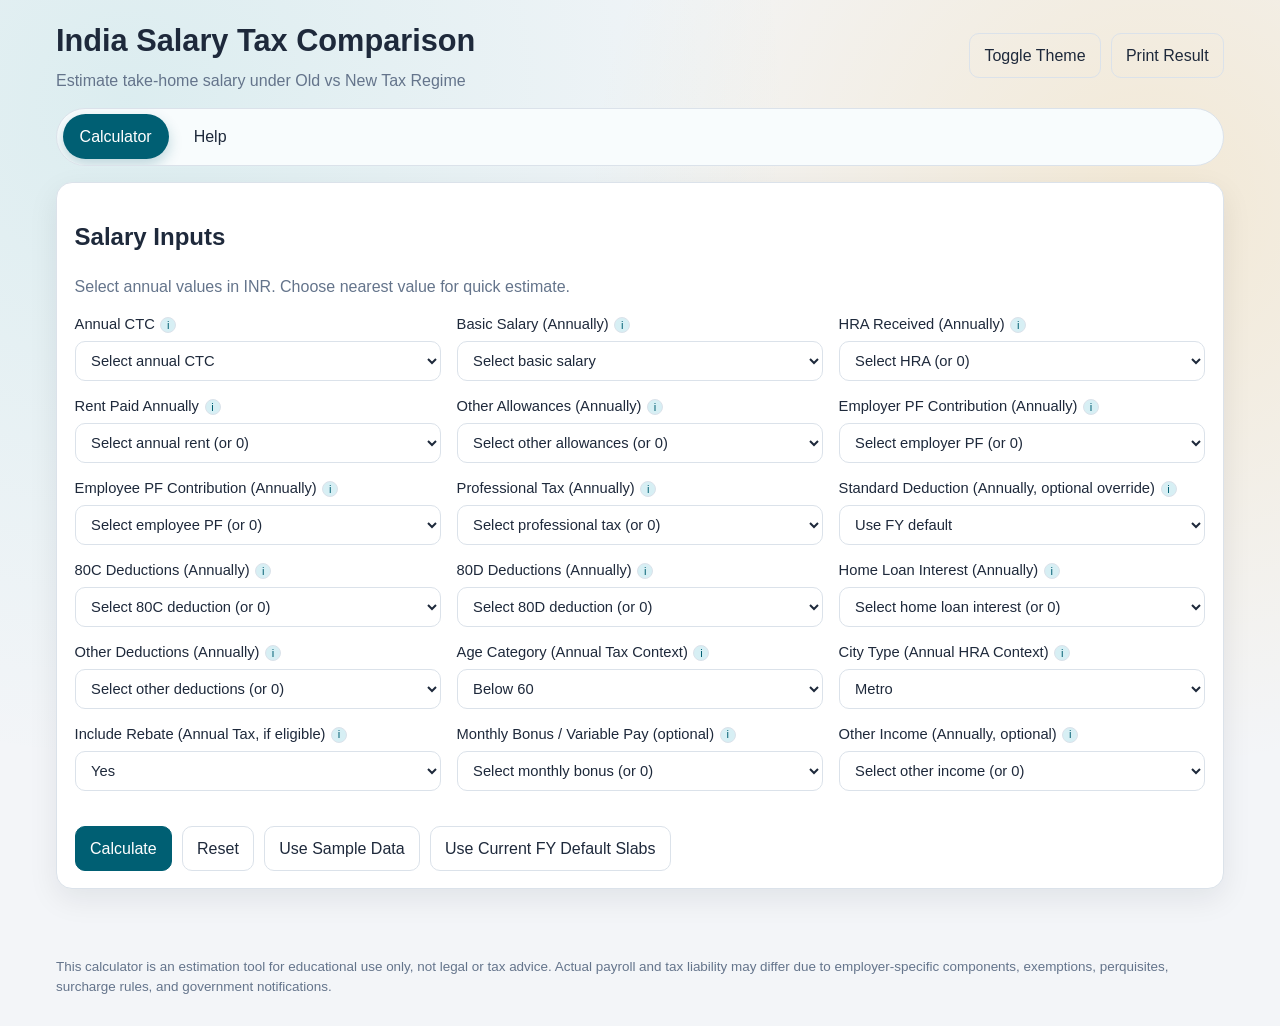
<file: index.html>
<!DOCTYPE html>
<html lang="en">
<head>
  <meta charset="UTF-8" />
  <meta name="viewport" content="width=device-width, initial-scale=1.0" />
  <title>India Salary Tax Comparison</title>
  <link rel="stylesheet" href="css/style.css" />
</head>
<body>
  <header class="app-header">
    <div>
      <h1>India Salary Tax Comparison</h1>
      <p>Estimate take-home salary under Old vs New Tax Regime</p>
    </div>
    <div class="header-actions">
      <button id="themeToggle" class="ghost-btn" type="button">Toggle Theme</button>
      <button id="printBtn" class="ghost-btn" type="button">Print Result</button>
    </div>
  </header>

  <main class="container">
    <div class="tabs" role="tablist" aria-label="Tax comparison tabs">
      <button class="tab-btn active" data-tab="calculator" role="tab" aria-selected="true">Calculator</button>
      <button class="tab-btn" data-tab="help" role="tab" aria-selected="false">Help</button>
      <button class="tab-btn" data-tab="admin" role="tab" aria-selected="false">Admin / Edit Slabs</button>
    </div>

    <section id="calculatorTab" class="tab-panel active" role="tabpanel">
      <article class="card">
        <h2>Salary Inputs</h2>
        <p class="subtle">Select annual values in INR. Choose nearest value for quick estimate.</p>
        <form id="salaryForm" novalidate>
          <div class="form-grid">
            <label>
              <span class="label-row">Annual CTC <span class="info-icon" tabindex="0" data-hint="Select your total annual compensation package." aria-label="Hint: Select your total annual compensation package.">i</span></span>
              <select name="annualCtc" data-options="annualCtc" required></select>
            </label>
            <label>
              <span class="label-row">Basic Salary (Annually) <span class="info-icon" tabindex="0" data-hint="Usually 35% to 50% of annual CTC in many payroll structures." aria-label="Hint: Usually 35% to 50% of annual CTC in many payroll structures.">i</span></span>
              <select name="basicSalary" data-options="basicSalary" required></select>
            </label>
            <label>
              <span class="label-row">HRA Received (Annually) <span class="info-icon" tabindex="0" data-hint="Exemption is limited to least of HRA, rent rule, and city rule." aria-label="Hint: Exemption is limited to least of HRA, rent rule, and city rule.">i</span></span>
              <select name="hraReceived" data-options="hraReceived"></select>
            </label>
            <label>
              <span class="label-row">Rent Paid Annually <span class="info-icon" tabindex="0" data-hint="For HRA exemption, only rent above 10% of basic helps." aria-label="Hint: For HRA exemption, only rent above 10% of basic helps.">i</span></span>
              <select name="rentPaidAnnually" data-options="rentPaidAnnually"></select>
            </label>
            <label>
              <span class="label-row">Other Allowances (Annually) <span class="info-icon" tabindex="0" data-hint="Optional fixed annual allowances not already in basic or HRA." aria-label="Hint: Optional fixed annual allowances not already in basic or HRA.">i</span></span>
              <select name="otherAllowances" data-options="otherAllowances"></select>
            </label>
            <label>
              <span class="label-row">Employer PF Contribution (Annually) <span class="info-icon" tabindex="0" data-hint="Informational CTC component; not directly deducted from your in-hand pay." aria-label="Hint: Informational CTC component; not directly deducted from your in-hand pay.">i</span></span>
              <select name="employerPfContribution" data-options="employerPfContribution"></select>
            </label>
            <label>
              <span class="label-row">Employee PF Contribution (Annually) <span class="info-icon" tabindex="0" data-hint="Counts toward 80C cap where old regime deductions are allowed." aria-label="Hint: Counts toward 80C cap where old regime deductions are allowed.">i</span></span>
              <select name="employeePfContribution" data-options="employeePfContribution"></select>
            </label>
            <label>
              <span class="label-row">Professional Tax (Annually) <span class="info-icon" tabindex="0" data-hint="State-specific; common total is around 2,400 yearly in some states." aria-label="Hint: State-specific; common total is around 2,400 yearly in some states.">i</span></span>
              <select name="professionalTax" data-options="professionalTax"></select>
            </label>
            <label>
              <span class="label-row">Standard Deduction (Annually, optional override) <span class="info-icon" tabindex="0" data-hint="Keep blank to use FY default from JSON settings." aria-label="Hint: Keep blank to use FY default from JSON settings.">i</span></span>
              <select name="standardDeduction" data-options="standardDeduction"></select>
            </label>
            <label>
              <span class="label-row">80C Deductions (Annually) <span class="info-icon" tabindex="0" data-hint="Max claim cap used here is 1,50,000." aria-label="Hint: Max claim cap used here is 1,50,000.">i</span></span>
              <select name="deduction80C" data-options="deduction80C"></select>
            </label>
            <label>
              <span class="label-row">80D Deductions (Annually) <span class="info-icon" tabindex="0" data-hint="Cap used here is 50,000 as per current settings JSON." aria-label="Hint: Cap used here is 50,000 as per current settings JSON.">i</span></span>
              <select name="deduction80D" data-options="deduction80D"></select>
            </label>
            <label>
              <span class="label-row">Home Loan Interest (Annually) <span class="info-icon" tabindex="0" data-hint="Cap used here is 2,00,000 where applicable." aria-label="Hint: Cap used here is 2,00,000 where applicable.">i</span></span>
              <select name="homeLoanInterest" data-options="homeLoanInterest"></select>
            </label>
            <label>
              <span class="label-row">Other Deductions (Annually) <span class="info-icon" tabindex="0" data-hint="Applies only if allowed in selected regime rules." aria-label="Hint: Applies only if allowed in selected regime rules.">i</span></span>
              <select name="otherDeductions" data-options="otherDeductions"></select>
            </label>
            <label>
              <span class="label-row">Age Category (Annual Tax Context) <span class="info-icon" tabindex="0" data-hint="Affects old regime basic exemption slab." aria-label="Hint: Affects old regime basic exemption slab.">i</span></span>
              <select name="ageCategory" required>
                <option value="below60">Below 60</option>
                <option value="age60to80">60 to 80</option>
                <option value="above80">Above 80</option>
              </select>
            </label>
            <label>
              <span class="label-row">City Type (Annual HRA Context) <span class="info-icon" tabindex="0" data-hint="Metro uses 50% basic for HRA rule, non-metro uses 40%." aria-label="Hint: Metro uses 50% basic for HRA rule, non-metro uses 40%.">i</span></span>
              <select name="cityType" required>
                <option value="metro">Metro</option>
                <option value="nonMetro">Non-Metro</option>
              </select>
            </label>
            <label>
              <span class="label-row">Include Rebate (Annual Tax, if eligible) <span class="info-icon" tabindex="0" data-hint="Applies only when taxable income is within configured rebate limit." aria-label="Hint: Applies only when taxable income is within configured rebate limit.">i</span></span>
              <select name="includeRebate" required>
                <option value="yes">Yes</option>
                <option value="no">No</option>
              </select>
            </label>
            <label>
              <span class="label-row">Monthly Bonus / Variable Pay (optional) <span class="info-icon" tabindex="0" data-hint="Enter monthly amount; calculator annualizes it by 12." aria-label="Hint: Enter monthly amount; calculator annualizes it by 12.">i</span></span>
              <select name="monthlyBonus" data-options="monthlyBonus"></select>
            </label>
            <label>
              <span class="label-row">Other Income (Annually, optional) <span class="info-icon" tabindex="0" data-hint="Include taxable side income to improve estimate accuracy." aria-label="Hint: Include taxable side income to improve estimate accuracy.">i</span></span>
              <select name="otherIncome" data-options="otherIncome"></select>
            </label>
          </div>

          <div id="formError" class="error" aria-live="polite"></div>

          <div class="button-row">
            <button type="submit" class="primary">Calculate</button>
            <button id="resetBtn" type="button">Reset</button>
            <button id="sampleBtn" type="button">Use Sample Data</button>
            <button id="useDefaultsBtn" type="button">Use Current FY Default Slabs</button>
          </div>
        </form>
      </article>

      <section id="resultsSection" class="results hidden" aria-live="polite">
        <article class="card recommendation" id="recommendationCard"></article>

        <div class="result-grid">
          <article class="card" id="oldResultCard"></article>
          <article class="card" id="newResultCard"></article>
        </div>

        <article class="card">
          <h3>Old vs New Regime Comparison</h3>
          <div class="table-wrap">
            <table id="comparisonTable">
              <thead>
                <tr>
                  <th>Metric</th>
                  <th>Old Regime</th>
                  <th>New Regime</th>
                </tr>
              </thead>
              <tbody></tbody>
            </table>
          </div>
        </article>

        <article class="card">
          <h3>Monthly vs Annual Take-home Snapshot</h3>
          <div id="miniSummary" class="mini-summary"></div>
        </article>
      </section>
    </section>

    <section id="helpTab" class="tab-panel" role="tabpanel" aria-hidden="true">
      <article class="card">
        <h2>Help: Tax Rules Used in This Calculator</h2>
        <p id="helpMeta" class="subtle"></p>
      </article>

      <article class="card">
        <h3>Old Regime Rules Used</h3>
        <div id="helpOldRules" class="help-rules"></div>
        <div class="table-wrap">
          <table>
            <thead>
              <tr>
                <th>Old Regime Slab (Annual Taxable Income)</th>
                <th>Rate</th>
              </tr>
            </thead>
            <tbody id="helpOldSlabBody"></tbody>
          </table>
        </div>
      </article>

      <article class="card">
        <h3>New Regime Rules Used</h3>
        <div id="helpNewRules" class="help-rules"></div>
        <div class="table-wrap">
          <table>
            <thead>
              <tr>
                <th>New Regime Slab (Annual Taxable Income)</th>
                <th>Rate</th>
              </tr>
            </thead>
            <tbody id="helpNewSlabBody"></tbody>
          </table>
        </div>
      </article>

      <article class="card">
        <h3>Government Reference Links</h3>
        <ul id="helpSources" class="help-sources"></ul>
      </article>
    </section>

    <section id="adminTab" class="tab-panel" role="tabpanel" aria-hidden="true">
      <article class="card">
        <h2>Admin / Edit Slabs</h2>
        <p class="subtle">Localhost only: edit configs using forms and save directly to local JSON files.</p>

        <div class="button-row">
          <button id="saveConfigBtn" type="button" class="primary">Save Forms To Local JSON</button>
          <button id="downloadAllBtn" type="button">Download Current Slabs JSON</button>
          <button id="reloadDefaultsBtn" type="button">Use Current FY Default Slabs</button>
        </div>

        <div id="adminMessage" class="info" aria-live="polite"></div>

        <div class="editor-grid config-forms">
          <div class="card">
            <div class="editor-header">
              <h3>Old Regime</h3>
              <button class="small-btn" data-download="old" type="button">Download old-regime.json</button>
            </div>
            <div class="admin-grid">
              <label>Standard Deduction <input id="oldStandardDeduction" type="number" min="0" step="1000" /></label>
              <label>Cess Percent <input id="oldCessPercent" type="number" min="0" step="0.1" /></label>
              <label>Rebate Enabled
                <select id="oldRebateEnabled"><option value="true">Yes</option><option value="false">No</option></select>
              </label>
              <label>Rebate Income Limit <input id="oldRebateIncomeLimit" type="number" min="0" step="1000" /></label>
              <label>Rebate Max <input id="oldRebateMax" type="number" min="0" step="1000" /></label>
              <label>Exemption Below 60 <input id="oldExemptionBelow60" type="number" min="0" step="1000" /></label>
              <label>Exemption 60-80 <input id="oldExemption60to80" type="number" min="0" step="1000" /></label>
              <label>Exemption Above 80 <input id="oldExemptionAbove80" type="number" min="0" step="1000" /></label>
            </div>
            <div class="admin-grid checkbox-grid">
              <label><input id="oldAllow80C" type="checkbox" /> Allow 80C</label>
              <label><input id="oldAllow80D" type="checkbox" /> Allow 80D</label>
              <label><input id="oldAllowHRA" type="checkbox" /> Allow HRA</label>
              <label><input id="oldAllowHomeLoan" type="checkbox" /> Allow Home Loan Interest</label>
              <label><input id="oldAllowOtherDeductions" type="checkbox" /> Allow Other Deductions</label>
              <label><input id="oldSurchargeEnabled" type="checkbox" /> Surcharge Enabled</label>
            </div>
            <h4>Old Slabs</h4>
            <div id="oldSlabsEditor" class="slab-editor"></div>
            <button id="addOldSlabBtn" class="small-btn" type="button">Add Old Slab</button>
            <h4>Old Surcharge Slabs</h4>
            <div id="oldSurchargeEditor" class="slab-editor"></div>
            <button id="addOldSurchargeBtn" class="small-btn" type="button">Add Old Surcharge Slab</button>
          </div>

          <div class="card">
            <div class="editor-header">
              <h3>New Regime</h3>
              <button class="small-btn" data-download="new" type="button">Download new-regime.json</button>
            </div>
            <div class="admin-grid">
              <label>Standard Deduction <input id="newStandardDeduction" type="number" min="0" step="1000" /></label>
              <label>Cess Percent <input id="newCessPercent" type="number" min="0" step="0.1" /></label>
              <label>Rebate Enabled
                <select id="newRebateEnabled"><option value="true">Yes</option><option value="false">No</option></select>
              </label>
              <label>Rebate Income Limit <input id="newRebateIncomeLimit" type="number" min="0" step="1000" /></label>
              <label>Rebate Max <input id="newRebateMax" type="number" min="0" step="1000" /></label>
            </div>
            <div class="admin-grid checkbox-grid">
              <label><input id="newAllow80C" type="checkbox" /> Allow 80C</label>
              <label><input id="newAllow80D" type="checkbox" /> Allow 80D</label>
              <label><input id="newAllowHRA" type="checkbox" /> Allow HRA</label>
              <label><input id="newAllowHomeLoan" type="checkbox" /> Allow Home Loan Interest</label>
              <label><input id="newAllowOtherDeductions" type="checkbox" /> Allow Other Deductions</label>
              <label><input id="newSurchargeEnabled" type="checkbox" /> Surcharge Enabled</label>
            </div>
            <h4>New Slabs</h4>
            <div id="newSlabsEditor" class="slab-editor"></div>
            <button id="addNewSlabBtn" class="small-btn" type="button">Add New Slab</button>
            <h4>New Surcharge Slabs</h4>
            <div id="newSurchargeEditor" class="slab-editor"></div>
            <button id="addNewSurchargeBtn" class="small-btn" type="button">Add New Surcharge Slab</button>
          </div>

          <div class="card">
            <div class="editor-header">
              <h3>Settings</h3>
              <button class="small-btn" data-download="settings" type="button">Download settings.json</button>
            </div>
            <div class="admin-grid">
              <label>Financial Year Label <input id="settingsFinancialYearLabel" type="text" /></label>
              <label>Default Cess Percent <input id="settingsDefaultCessPercent" type="number" min="0" step="0.1" /></label>
              <label>80C Cap <input id="settingsCap80C" type="number" min="0" step="1000" /></label>
              <label>80D Cap <input id="settingsCap80D" type="number" min="0" step="1000" /></label>
              <label>Home Loan Interest Cap <input id="settingsCapHomeLoan" type="number" min="0" step="1000" /></label>
              <label>Settings Surcharge Enabled
                <select id="settingsSurchargeEnabled"><option value="true">Yes</option><option value="false">No</option></select>
              </label>
            </div>
            <h4>Settings Surcharge Slabs</h4>
            <div id="settingsSurchargeEditor" class="slab-editor"></div>
            <button id="addSettingsSurchargeBtn" class="small-btn" type="button">Add Settings Surcharge Slab</button>
          </div>
        </div>
      </article>
    </section>
  </main>

  <footer class="app-footer">
    <p>
      This calculator is an estimation tool for educational use only, not legal or tax advice.
      Actual payroll and tax liability may differ due to employer-specific components, exemptions,
      perquisites, surcharge rules, and government notifications.
    </p>
  </footer>

  <script type="module" src="js/app.js"></script>
</body>
</html>
</file>
<file: css/style.css>
﻿:root {
  --bg: #f3f5f8;
  --surface: #ffffff;
  --text: #1e293b;
  --subtle: #64748b;
  --primary: #005f73;
  --primary-soft: #d7eff4;
  --accent: #ee9b00;
  --danger: #b91c1c;
  --border: #dbe2ea;
  --shadow: 0 10px 30px rgba(15, 23, 42, 0.08);
  --radius-lg: 16px;
  --radius-md: 12px;
  --radius-sm: 10px;
}

:root[data-theme="dark"] {
  --bg: #0f172a;
  --surface: #1e293b;
  --text: #e2e8f0;
  --subtle: #94a3b8;
  --primary: #0ea5a6;
  --primary-soft: #153d43;
  --accent: #ffb703;
  --danger: #f87171;
  --border: #334155;
  --shadow: 0 8px 24px rgba(2, 6, 23, 0.5);
}

* {
  box-sizing: border-box;
}

body {
  margin: 0;
  font-family: "Segoe UI", "Noto Sans", Tahoma, Geneva, Verdana, sans-serif;
  background:
    radial-gradient(circle at 10% 10%, rgba(14, 165, 166, 0.1), transparent 45%),
    radial-gradient(circle at 90% 20%, rgba(238, 155, 0, 0.14), transparent 40%),
    var(--bg);
  color: var(--text);
  min-height: 100vh;
  line-height: 1.45;
}

.app-header,
.app-footer {
  max-width: 1200px;
  margin: 0 auto;
  padding: 1rem;
}

.app-header {
  display: flex;
  justify-content: space-between;
  gap: 1rem;
  align-items: center;
  padding-top: 1.2rem;
}

.app-header h1 {
  margin: 0;
  font-size: clamp(1.5rem, 2.4vw, 2rem);
}

.app-header p {
  margin: 0.3rem 0 0;
  color: var(--subtle);
}

.header-actions,
.button-row {
  display: flex;
  gap: 0.6rem;
  flex-wrap: wrap;
}

.container {
  max-width: 1200px;
  margin: 0 auto;
  padding: 0 1rem 2rem;
}

.tabs {
  display: flex;
  gap: 0.5rem;
  margin-bottom: 1rem;
  padding: 0.35rem;
  border: 1px solid var(--border);
  border-radius: 999px;
  background: color-mix(in srgb, var(--surface), var(--primary-soft) 18%);
  overflow-x: auto;
  scrollbar-width: thin;
}

.tab-btn {
  border: 1px solid transparent;
  background: transparent;
  color: var(--text);
  padding: 0.62rem 1rem;
  border-radius: 999px;
  cursor: pointer;
  white-space: nowrap;
  transition: all 160ms ease;
}

.tab-btn.active {
  background: var(--primary);
  color: #fff;
  box-shadow: 0 6px 14px rgba(0, 95, 115, 0.24);
}

.tab-panel {
  display: none;
}

.tab-panel.active {
  display: block;
}

.card {
  background: var(--surface);
  border: 1px solid var(--border);
  border-radius: var(--radius-lg);
  padding: 1.1rem;
  box-shadow: var(--shadow);
  margin-bottom: 1.05rem;
}

.subtle {
  color: var(--subtle);
}

.form-grid {
  display: grid;
  grid-template-columns: repeat(3, minmax(210px, 1fr));
  gap: 0.95rem;
}

label {
  display: grid;
  gap: 0.35rem;
  font-size: 0.92rem;
}

.label-row {
  display: inline-flex;
  align-items: center;
  gap: 0.35rem;
}

.info-icon {
  position: relative;
  width: 1rem;
  height: 1rem;
  display: inline-flex;
  align-items: center;
  justify-content: center;
  border-radius: 999px;
  background: var(--primary-soft);
  color: var(--primary);
  border: 1px solid var(--border);
  font-size: 0.7rem;
  cursor: help;
  user-select: none;
  transition: transform 130ms ease, background-color 130ms ease;
}

.info-icon:hover::after,
.info-icon:focus-visible::after {
  content: attr(data-hint);
  position: absolute;
  left: 50%;
  bottom: 135%;
  transform: translateX(-50%);
  width: max-content;
  max-width: 250px;
  white-space: normal;
  background: var(--text);
  color: var(--surface);
  padding: 0.45rem 0.55rem;
  border-radius: 6px;
  font-size: 0.76rem;
  line-height: 1.25;
  z-index: 10;
  box-shadow: var(--shadow);
}

.info-icon:hover,
.info-icon:focus-visible {
  transform: translateY(-1px);
  background: color-mix(in srgb, var(--primary-soft), #fff 12%);
}

input,
select,
textarea,
button {
  font: inherit;
}

input,
select,
textarea {
  width: 100%;
  background: var(--surface);
  color: var(--text);
  border: 1px solid var(--border);
  border-radius: var(--radius-sm);
  padding: 0.62rem 0.72rem;
}

textarea {
  min-height: 260px;
  resize: vertical;
  font-family: Consolas, Menlo, Monaco, monospace;
  font-size: 0.85rem;
}

button,
.upload-btn {
  border: 1px solid var(--border);
  background: var(--surface);
  color: var(--text);
  border-radius: var(--radius-sm);
  padding: 0.62rem 0.9rem;
  cursor: pointer;
  min-height: 42px;
  transition: transform 120ms ease, box-shadow 120ms ease, background-color 120ms ease;
}

button:hover {
  transform: translateY(-1px);
  box-shadow: 0 6px 14px rgba(15, 23, 42, 0.08);
}

.primary {
  background: var(--primary);
  color: #fff;
  border-color: var(--primary);
}

.ghost-btn {
  background: transparent;
}

.upload-btn {
  display: inline-flex;
  align-items: center;
}

.small-btn {
  padding: 0.3rem 0.6rem;
  font-size: 0.83rem;
}

.error {
  color: var(--danger);
  font-size: 0.9rem;
  min-height: 1.2rem;
  margin: 0.5rem 0;
}

.info {
  color: var(--subtle);
  font-size: 0.9rem;
  min-height: 1.2rem;
  margin-bottom: 0.5rem;
}

.result-grid {
  display: grid;
  grid-template-columns: repeat(2, minmax(260px, 1fr));
  gap: 1rem;
  align-items: stretch;
}

.metric-list {
  display: grid;
  gap: 0.55rem;
  margin-top: 0.6rem;
}

.metric {
  display: flex;
  justify-content: space-between;
  gap: 0.8rem;
  border-bottom: 1px dashed var(--border);
  padding-bottom: 0.35rem;
}

.recommendation {
  border-left: 5px solid var(--accent);
}

.regime-better {
  border-color: #16a34a;
  box-shadow: 0 0 0 1px rgba(22, 163, 74, 0.25), var(--shadow);
}

.regime-worse {
  border-color: #dc2626;
  box-shadow: 0 0 0 1px rgba(220, 38, 38, 0.2), var(--shadow);
}

.table-wrap {
  overflow-x: auto;
}

table {
  width: 100%;
  border-collapse: collapse;
}

th,
td {
  border: 1px solid var(--border);
  padding: 0.62rem;
  text-align: left;
}

th {
  background: var(--primary-soft);
}

.value-better {
  color: #166534;
  background: rgba(22, 163, 74, 0.14);
  font-weight: 600;
}

.value-worse {
  color: #991b1b;
  background: rgba(220, 38, 38, 0.1);
}

details {
  margin-top: 0.8rem;
  background: color-mix(in srgb, var(--surface), var(--primary-soft) 28%);
  padding: 0.6rem;
  border-radius: 8px;
}

details pre {
  white-space: pre-wrap;
  margin: 0.5rem 0 0;
  font-size: 0.86rem;
}

.mini-summary {
  display: grid;
  grid-template-columns: repeat(auto-fit, minmax(210px, 1fr));
  gap: 0.7rem;
}

.mini-box {
  border: 1px solid var(--border);
  border-radius: var(--radius-md);
  padding: 0.82rem;
  background: color-mix(in srgb, var(--surface), var(--primary-soft) 30%);
}

.hidden {
  display: none;
}

.help-rules {
  display: grid;
  gap: 0.35rem;
  margin-bottom: 0.7rem;
}

.help-sources {
  margin: 0;
  padding-left: 1.1rem;
}

.help-sources li {
  margin: 0.35rem 0;
}

.editor-grid {
  display: grid;
  gap: 1.1rem;
}

.config-forms {
  grid-template-columns: repeat(auto-fit, minmax(320px, 1fr));
}

.admin-grid {
  display: grid;
  grid-template-columns: repeat(2, minmax(160px, 1fr));
  gap: 0.7rem;
  margin-bottom: 0.75rem;
}

.checkbox-grid label {
  display: inline-flex;
  align-items: center;
  gap: 0.45rem;
  font-size: 0.88rem;
}

.slab-editor {
  display: grid;
  gap: 0.5rem;
  margin-bottom: 0.5rem;
}

.slab-row {
  display: grid;
  grid-template-columns: 1fr 1fr 1fr auto;
  gap: 0.4rem;
}

.slab-row button {
  padding: 0.4rem 0.55rem;
}

.editor-header {
  display: flex;
  justify-content: space-between;
  align-items: center;
  gap: 0.7rem;
}

.app-footer {
  color: var(--subtle);
  font-size: 0.84rem;
  padding-top: 0.35rem;
}

@media (max-width: 980px) {
  .form-grid {
    grid-template-columns: repeat(2, minmax(180px, 1fr));
  }

  .app-header {
    flex-direction: column;
    align-items: flex-start;
  }

  .admin-grid,
  .slab-row {
    grid-template-columns: 1fr;
  }
}

@media (max-width: 640px) {
  .app-header,
  .container,
  .app-footer {
    padding-left: 0.75rem;
    padding-right: 0.75rem;
  }

  .tabs {
    gap: 0.35rem;
    padding: 0.28rem;
    margin-bottom: 0.85rem;
  }

  .tab-btn {
    padding: 0.56rem 0.82rem;
    font-size: 0.9rem;
  }

  .form-grid,
  .result-grid {
    grid-template-columns: 1fr;
  }

  .button-row {
    flex-direction: column;
  }

  button,
  .upload-btn {
    width: 100%;
    justify-content: center;
  }

  .card {
    padding: 0.92rem;
    border-radius: var(--radius-md);
  }

  th,
  td {
    padding: 0.5rem;
    font-size: 0.88rem;
  }

  .metric {
    gap: 0.5rem;
    font-size: 0.92rem;
  }

  .info-icon:hover::after,
  .info-icon:focus-visible::after {
    left: 0;
    transform: none;
    max-width: min(260px, 88vw);
  }
}

@media print {
  .tabs,
  #salaryForm,
  #adminTab,
  .app-footer,
  .header-actions {
    display: none !important;
  }

  body,
  .container,
  .card {
    background: #fff !important;
    color: #000 !important;
    box-shadow: none !important;
  }
}
</file>
